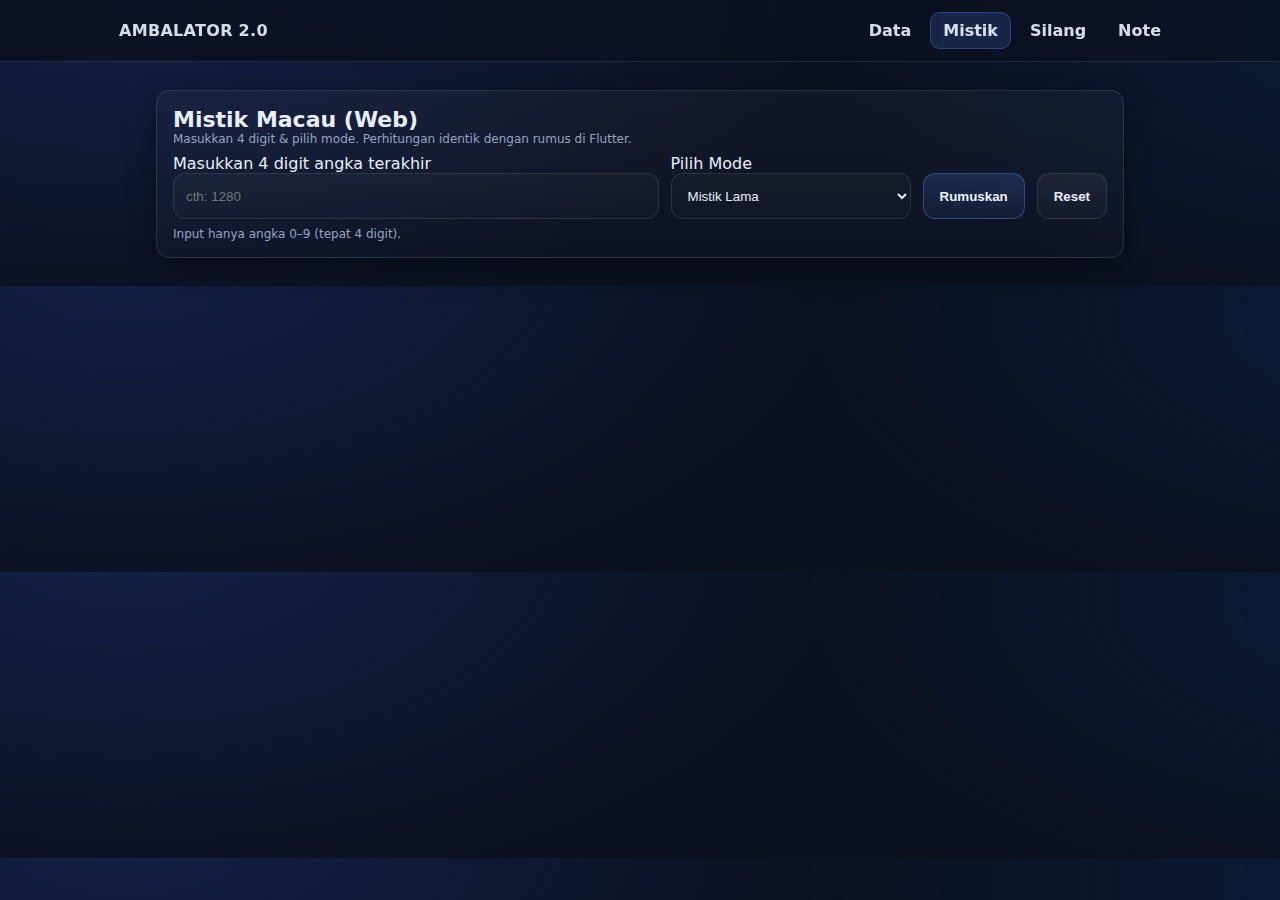
<file: mistik.html>
<!doctype html>
<html lang="id">
<head>
  <meta charset="utf-8" />
  <meta name="viewport" content="width=device-width,initial-scale=1" />
  <title>Mistik — TTM 2025</title>
  <link rel="stylesheet" href="./styles.css" />
  <link rel="icon" href="icon.png" type="image/x-icon">
  <link rel="manifest" href="/manifest.webmanifest">
  <meta name="theme-color" content="#941600">
  <meta name="mobile-web-app-capable" content="yes">
  <!-- iOS tidak ada prompt otomatis -->
  <meta name="apple-mobile-web-app-capable" content="yes">
  <link rel="apple-touch-icon" href="/icons/icon-192.png">
  
</head>
<body>
  <header class="site-header">
    <nav class="nav" id="site-nav">
      <a class="brand" href="./">AMBALATOR 2.0</a>
      <button class="burger" id="nav-toggle" aria-label="Buka menu" aria-controls="nav-list" aria-expanded="false">
        <span></span>
      </button>
      <ul id="nav-list">
        <li><a href="./">Data</a></li>
        <li><a href="./mistik.html" class="active">Mistik</a></li>
        <li><a href="./silang.html">Silang</a></li>
        <li><a href="./note.html">Note</a></li>
        <button id="btnInstall" hidden>Install App</button>

      </ul>
      
    </nav>
  </header>

  <main class="mistik-wrap">
    <section class="card">
      <div class="mistik-header">
        <div>
          <h1>Mistik Macau (Web)</h1>
          <p class="mistik-sub">Masukkan 4 digit & pilih mode. Perhitungan identik dengan rumus di Flutter.</p>
        </div>
      </div>

      <div class="form-grid" style="margin-top:8px">
        <div>
          <label for="angka" class="controls label">Masukkan 4 digit angka terakhir</label>
          <input id="angka" class="input" type="text" inputmode="numeric" maxlength="4" placeholder="cth: 1280" />
        </div>
        <div>
          <label for="mode" class="controls label">Pilih Mode</label>
          <select id="mode" class="select">
            <option value="lama" selected>Mistik Lama</option>
            <option value="baru">Mistik Baru</option>
          </select>
        </div>
        <button id="btnHitung" class="btn" type="button">Rumuskan</button>
        <button id="btnReset" class="btn secondary" type="button">Reset</button>
      </div>

      <small class="hint">Input hanya angka 0–9 (tepat 4 digit).</small>
    </section>

    <section id="hasilWrap" class="card result-card" style="display:none">
      <h2>Hasil Rumus</h2>
      <div class="result-sub">Format: Digit → Indeks → Mistik → Final (final atau final-1)</div>
      <div class="result-table" style="margin-top:8px">
        <table>
          <thead>
            <tr>
              <th class="center">Digit</th>
              <th class="center">Indeks</th>
              <th class="center">Mistik</th>
              <th class="center">Final</th>
            </tr>
          </thead>
          <tbody id="tbodyHasil"></tbody>
        </table>
      </div>
    </section>
  </main>

  <script>
    // Burger toggle
    (function(){
      const nav = document.getElementById('site-nav');
      const btn = document.getElementById('nav-toggle');
      const list = document.getElementById('nav-list');
      if(!nav || !btn || !list) return;
      btn.addEventListener('click', () => {
        const open = nav.classList.toggle('open');
        btn.setAttribute('aria-expanded', open ? 'true':'false');
      });
    })();

    // Logika mistik
    const mistikLama={0:1,1:0,2:5,3:8,4:7,5:2,6:9,7:4,8:3,9:6};
    const mistikBaru={0:8,1:7,2:6,3:9,4:5,5:4,6:2,7:1,8:0,9:3};
    const indeks={1:6,2:7,3:8,4:9,5:0,6:1,7:2,8:3,9:4,0:5};

    const $=(s)=>document.querySelector(s);
    const elAngka=$('#angka'), elMode=$('#mode'), btnHitung=$('#btnHitung'), btnReset=$('#btnReset');
    const wrap=$('#hasilWrap'), tbody=$('#tbodyHasil');

    elAngka.addEventListener('input',()=>{ elAngka.value=elAngka.value.replace(/\D/g,'').slice(0,4); });

    function hitung(){
      const input=elAngka.value;
      if(!/^\d{4}$/.test(input)){ alert('Masukkan 4 digit angka yang benar'); elAngka.focus(); return; }
      const digits=input.split('').map(d=>+d), mode=elMode.value;
      tbody.innerHTML='';
      digits.forEach(d=>{
        const fi=indeks[d];
        const mv=(mode==='lama'?mistikLama[fi]:mistikBaru[fi]);
        const fv=indeks[mv], alt=(fv-1+10)%10;
        const tr=document.createElement('tr');
        [d,fi,mv,`${fv} atau ${alt}`].forEach(v=>{
          const td=document.createElement('td'); td.className='center'; td.textContent=v; tr.appendChild(td);
        });
        tbody.appendChild(tr);
      });
      wrap.style.display='block'; elAngka.blur();
    }

    btnHitung.addEventListener('click',hitung);
    btnReset.addEventListener('click',()=>{ elAngka.value=''; tbody.innerHTML=''; wrap.style.display='none'; elAngka.focus(); });
    elAngka.addEventListener('keydown',e=>{ if(e.key==='Enter'){ e.preventDefault(); hitung(); } });

    // ===== KEY LOCALSTORAGE =====
  const KEY_MISTIK = "amb_mistik_v1";

function saveMistik() {
  const data = {
    angka: elAngka.value,
    mode: elMode.value,
    hasil: tbody.innerHTML,
    visible: wrap.style.display === "block"
  };
  localStorage.setItem(KEY_MISTIK, JSON.stringify(data));
}

function loadMistik() {
  try {
    const raw = localStorage.getItem(KEY_MISTIK);
    if (!raw) return;
    const data = JSON.parse(raw);
    if (data.angka) elAngka.value = data.angka;
    if (data.mode) elMode.value = data.mode;
    if (data.hasil) {
      tbody.innerHTML = data.hasil;
      if (data.visible) wrap.style.display = "block";
    }
  } catch {}
}

// panggil saat hitung
function hitung() {
  const input = elAngka.value;
  if (!/^\d{4}$/.test(input)) {
    alert("Masukkan 4 digit angka yang benar");
    elAngka.focus();
    return;
  }
  const digits = input.split("").map((d) => +d),
    mode = elMode.value;
  tbody.innerHTML = "";
  digits.forEach((d) => {
    const fi = indeks[d];
    const mv = mode === "lama" ? mistikLama[fi] : mistikBaru[fi];
    const fv = indeks[mv],
      alt = (fv - 1 + 10) % 10;
    const tr = document.createElement("tr");
    [d, fi, mv, `${fv} atau ${alt}`].forEach((v) => {
      const td = document.createElement("td");
      td.className = "center";
      td.textContent = v;
      tr.appendChild(td);
    });
    tbody.appendChild(tr);
  });
  wrap.style.display = "block";
  elAngka.blur();
  saveMistik(); // simpan state
}

btnHitung.addEventListener("click", hitung);

btnReset.addEventListener("click", () => {
  elAngka.value = "";
  tbody.innerHTML = "";
  wrap.style.display = "none";
  elAngka.focus();
  localStorage.removeItem(KEY_MISTIK);
});

// simpan saat input berubah
elAngka.addEventListener("input", () => saveMistik());
elMode.addEventListener("change", () => saveMistik());

// init
loadMistik();
  </script>
</body>
</html>
</file>
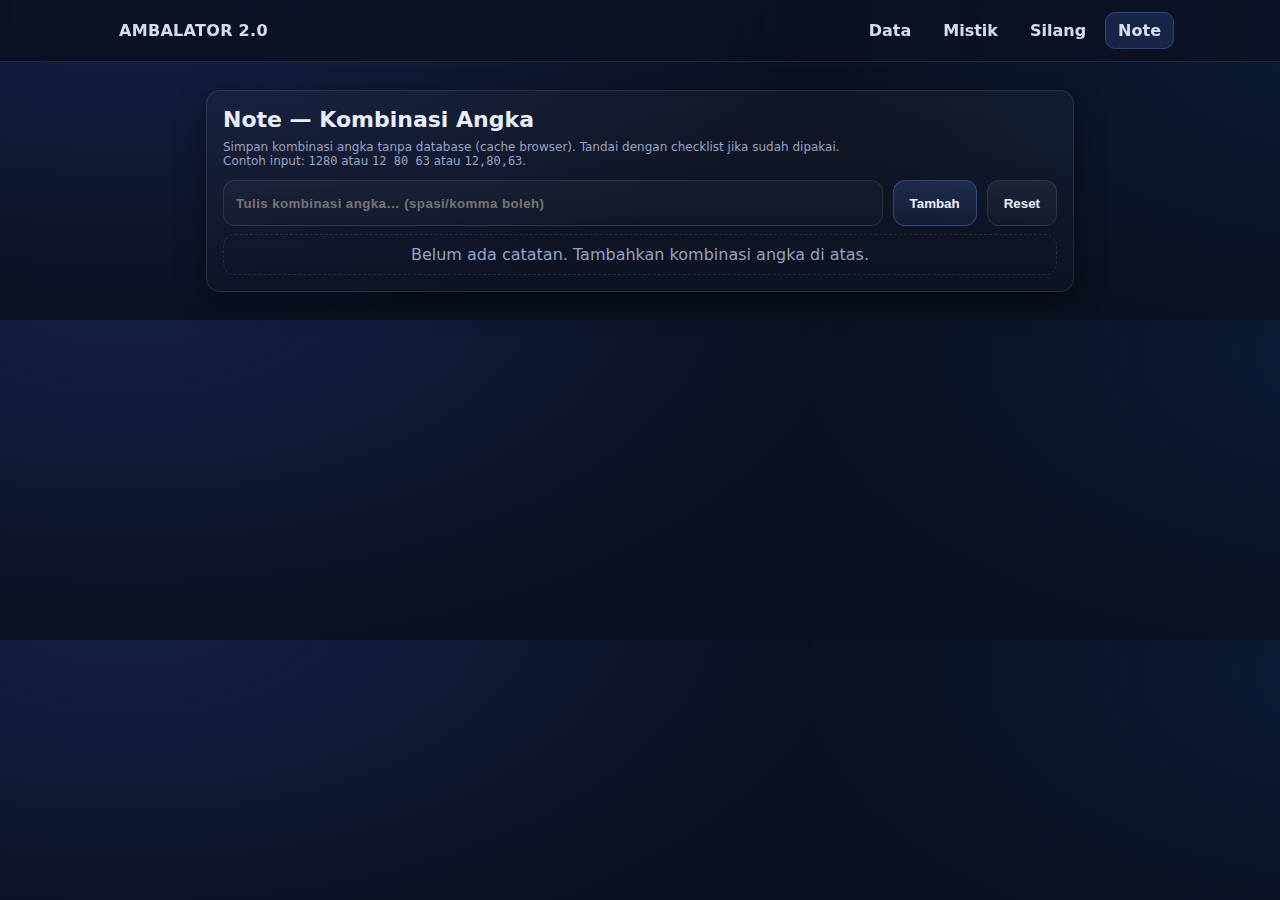
<file: note.html>
<!doctype html>
<html lang="id">
<head>
  <meta charset="utf-8" />
  <meta name="viewport" content="width=device-width,initial-scale=1" />
  <title>Note — TTM 2025</title>
  <link rel="stylesheet" href="./styles.css" />
  <link rel="icon" href="icon.png" type="image/x-icon">
  <link rel="manifest" href="/manifest.webmanifest">
  <meta name="theme-color" content="#941600">
  <meta name="mobile-web-app-capable" content="yes">
  <!-- iOS tidak ada prompt otomatis -->
  <meta name="apple-mobile-web-app-capable" content="yes">
  <link rel="apple-touch-icon" href="/icons/icon-192.png">
  
</head>
<body>
  <header class="site-header">
    <nav class="nav" id="site-nav">
      <a class="brand" href="./">AMBALATOR 2.0</a>
      <button class="burger" id="nav-toggle" aria-label="Buka menu" aria-controls="nav-list" aria-expanded="false">
        <span></span>
      </button>
      <ul id="nav-list">
        <li><a href="./">Data</a></li>
        <li><a href="./mistik.html">Mistik</a></li>
        <li><a href="./silang.html">Silang</a></li>
        <li><a href="./note.html" class="active">Note</a></li>
        <button id="btnInstall" hidden>Install App</button>

      </ul>
    </nav>
  </header>

  <main class="note-wrap">
    <section class="card">
      <h1 style="margin:0 0 8px;font-size:22px">Note — Kombinasi Angka</h1>
      <p class="hint" style="margin:0 0 12px">
        Simpan kombinasi angka tanpa database (cache browser). Tandai dengan checklist jika sudah dipakai. <br/>
        Contoh input: <code>1280</code> atau <code>12 80 63</code> atau <code>12,80,63</code>.
      </p>

      <form class="note-form" id="note-form" autocomplete="off">
        <input id="note-input" class="note-input" placeholder="Tulis kombinasi angka… (spasi/komma boleh)" />
        <button class="note-btn" id="btn-add" type="submit">Tambah</button>
        <button class="note-btn reset" id="btn-reset" type="button">Reset</button>
      </form>

      <div class="note-list" id="note-list">
        <!-- render items here -->
      </div>

      <div class="note-empty" id="note-empty" style="display:none">
        Belum ada catatan. Tambahkan kombinasi angka di atas.
      </div>
    </section>
  </main>

  <script>
    // burger
    (function(){
      const nav=document.getElementById('site-nav'), btn=document.getElementById('nav-toggle');
      if(!nav||!btn) return;
      btn.addEventListener('click',()=>{ nav.classList.toggle('open'); btn.setAttribute('aria-expanded', nav.classList.contains('open')); });
    })();

    // ===== NOTE logic (localStorage) =====
    const KEY='amb_notes_v1';
    /** @type {{id:string,text:string,done:boolean,created:number}[]} */
    let items = [];

    const $ = (s)=>document.querySelector(s);
    const form = $('#note-form');
    const input = $('#note-input');
    const listEl = $('#note-list');
    const emptyEl = $('#note-empty');
    const btnReset = $('#btn-reset');

    function load(){
      try{
        const raw = localStorage.getItem(KEY);
        items = raw ? JSON.parse(raw) : [];
      }catch(e){ items = []; }
    }
    function save(){
      localStorage.setItem(KEY, JSON.stringify(items));
    }

    function normalizeText(t){
      // keep digits, space, comma; collapse spaces; trim commas/spaces
      return (t||'')
        .replace(/[^\d,\s]/g,'')
        .replace(/\s+/g,' ')
        .replace(/,\s*/g,',')
        .trim()
        .replace(/^,|,$/g,'');
    }

    function render(){
      listEl.innerHTML='';
      if(!items.length){
        emptyEl.style.display='block';
        return;
      }
      emptyEl.style.display='none';
      // latest first
      const sorted = [...items].sort((a,b)=>b.created - a.created);
      sorted.forEach(it=>{
        const row = document.createElement('div');
        row.className='note-item';
        row.dataset.id = it.id;

        const cb = document.createElement('input');
        cb.type='checkbox';
        cb.checked = !!it.done;
        cb.setAttribute('aria-label','Tandai sudah dipakai');

        const text = document.createElement('div');
        text.className='note-text' + (it.done ? ' done':'');
        text.textContent = it.text;

        const meta = document.createElement('div');
        meta.className='note-meta';
        const d = new Date(it.created);
        meta.textContent = d.toLocaleString();

        const actions = document.createElement('div');
        actions.className='note-actions';
        const del = document.createElement('button');
        del.className='note-icon-btn';
        del.type='button';
        del.title='Hapus item';
        del.textContent='✕';

        actions.appendChild(del);

        const left = document.createElement('div');
        left.style.display='grid';
        left.style.gridTemplateColumns='auto 1fr';
        left.style.alignItems='center';
        left.style.gap='10px';
        left.appendChild(cb);
        left.appendChild(text);

        row.appendChild(left);
        row.appendChild(meta);
        row.appendChild(actions);

        listEl.appendChild(row);
      });
    }

    function addItem(txt){
      const clean = normalizeText(txt);
      if(!clean){ input.focus(); return; }
      items.push({ id:crypto.randomUUID?.() || String(Date.now()+Math.random()), text:clean, done:false, created:Date.now() });
      save(); render(); input.value=''; input.focus();
    }

    function toggleDone(id, done){
      const it = items.find(x=>x.id===id);
      if(!it) return;
      it.done = !!done;
      save(); render();
    }

    function removeItem(id){
      items = items.filter(x=>x.id!==id);
      save(); render();
    }

    function resetAll(){
      if(!confirm('Hapus semua Note?')) return;
      items = [];
      save(); render();
    }

    // events
    form.addEventListener('submit', (e)=>{ e.preventDefault(); addItem(input.value); });
    btnReset.addEventListener('click', resetAll);

    listEl.addEventListener('click', (e)=>{
      const row = e.target.closest('.note-item');
      if(!row) return;
      const id = row.dataset.id;
      if(e.target.matches('input[type="checkbox"]')){
        toggleDone(id, e.target.checked);
      } else if(e.target.matches('.note-icon-btn')){
        removeItem(id);
      }
    });

    // init
    load(); render();
  </script>
</body>
</html>
</file>
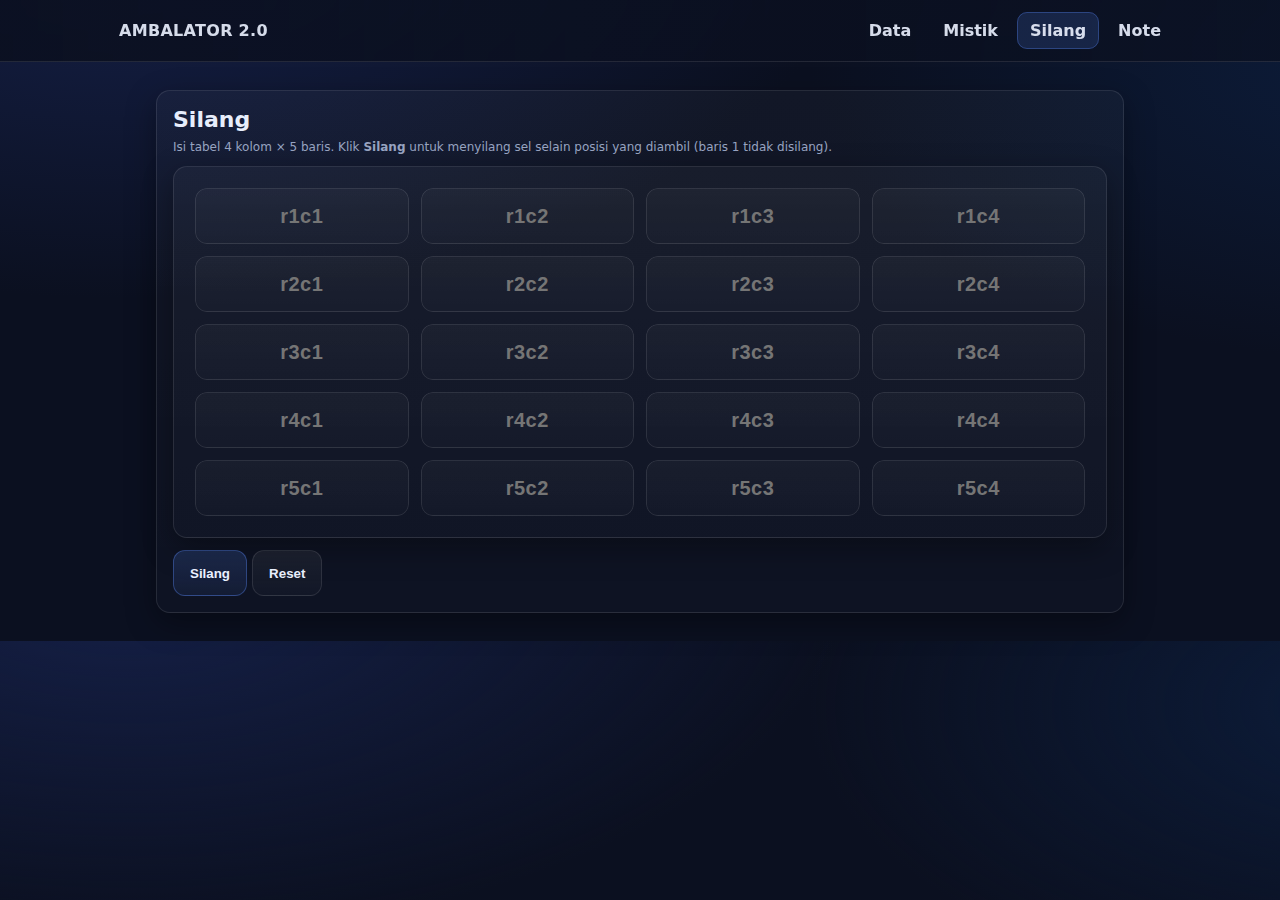
<file: silang.html>
<!doctype html>
<html lang="id">
<head>
  <meta charset="utf-8" />
  <meta name="viewport" content="width=device-width,initial-scale=1" />
  <title>Silang — TTM 2025</title>
  <link rel="stylesheet" href="./styles.css" />
  <link rel="icon" href="icon.png" type="image/x-icon">
  <link rel="manifest" href="/manifest.webmanifest">
  <meta name="theme-color" content="#941600">
  <meta name="mobile-web-app-capable" content="yes">
  <!-- iOS tidak ada prompt otomatis -->
  <meta name="apple-mobile-web-app-capable" content="yes">
  <link rel="apple-touch-icon" href="/icons/icon-192.png">
  
</head>
<body>
  <header class="site-header">
    <nav class="nav" id="site-nav">
      <a class="brand" href="./">AMBALATOR 2.0</a>
      <button class="burger" id="nav-toggle" aria-label="Buka menu" aria-controls="nav-list" aria-expanded="false">
        <span></span>
      </button>
      <ul id="nav-list">
        <li><a href="./">Data</a></li>
        <li><a href="./mistik.html" >Mistik</a></li>
        <li><a href="./silang.html" class="active">Silang</a></li>
        <li><a href="./note.html">Note</a></li>
        <button id="btnInstall" hidden>Install App</button>
      </ul>
      
    </nav>
  </header>

  <main class="silang-wrap">
    <section class="card">
      <h1 style="margin:0 0 8px;font-size:22px">Silang</h1>
      <p class="hint" style="margin:0 0 12px">
        Isi tabel 4 kolom × 5 baris. Klik <b>Silang</b> untuk menyilang sel selain posisi yang diambil (baris 1 tidak disilang).
      </p>

      <div class="silang-grid">
        <table class="silang-table" id="silang-table" aria-label="Tabel Silang 4x5">
          <tbody>
            <!-- Row 1 (tidak disilang) -->
            <tr>
              <td><div class="cell"><input class="silang-input" data-row="1" data-col="1" placeholder="r1c1" inputmode="numeric" pattern="[0-9]*" /></div></td>
              <td><div class="cell"><input class="silang-input" data-row="1" data-col="2" placeholder="r1c2" inputmode="numeric" pattern="[0-9]*" /></div></td>
              <td><div class="cell"><input class="silang-input" data-row="1" data-col="3" placeholder="r1c3" inputmode="numeric" pattern="[0-9]*" /></div></td>
              <td><div class="cell"><input class="silang-input" data-row="1" data-col="4" placeholder="r1c4" inputmode="numeric" pattern="[0-9]*" /></div></td>
            </tr>
            <!-- Row 2 -->
            <tr>
              <td><div class="cell strike"><input class="silang-input" data-row="2" data-col="1" placeholder="r2c1" inputmode="numeric" pattern="[0-9]*" /></div></td>
              <td><div class="cell strike"><input class="silang-input" data-row="2" data-col="2" placeholder="r2c2" inputmode="numeric" pattern="[0-9]*" /></div></td>
              <td><div class="cell strike"><input class="silang-input" data-row="2" data-col="3" placeholder="r2c3" inputmode="numeric" pattern="[0-9]*" /></div></td>
              <td><div class="cell strike"><input class="silang-input" data-row="2" data-col="4" placeholder="r2c4" inputmode="numeric" pattern="[0-9]*" /></div></td>
            </tr>
            <!-- Row 3 -->
            <tr>
              <td><div class="cell strike"><input class="silang-input" data-row="3" data-col="1" placeholder="r3c1" inputmode="numeric" pattern="[0-9]*" /></div></td>
              <td><div class="cell strike"><input class="silang-input" data-row="3" data-col="2" placeholder="r3c2" inputmode="numeric" pattern="[0-9]*" /></div></td>
              <td><div class="cell strike"><input class="silang-input" data-row="3" data-col="3" placeholder="r3c3" inputmode="numeric" pattern="[0-9]*" /></div></td>
              <td><div class="cell strike"><input class="silang-input" data-row="3" data-col="4" placeholder="r3c4" inputmode="numeric" pattern="[0-9]*" /></div></td>
            </tr>
            <!-- Row 4 -->
            <tr>
              <td><div class="cell strike"><input class="silang-input" data-row="4" data-col="1" placeholder="r4c1" inputmode="numeric" pattern="[0-9]*" /></div></td>
              <td><div class="cell strike"><input class="silang-input" data-row="4" data-col="2" placeholder="r4c2" inputmode="numeric" pattern="[0-9]*" /></div></td>
              <td><div class="cell strike"><input class="silang-input" data-row="4" data-col="3" placeholder="r4c3" inputmode="numeric" pattern="[0-9]*" /></div></td>
              <td><div class="cell strike"><input class="silang-input" data-row="4" data-col="4" placeholder="r4c4" inputmode="numeric" pattern="[0-9]*" /></div></td>
            </tr>
            <!-- Row 5 -->
            <tr>
              <td><div class="cell strike"><input class="silang-input" data-row="5" data-col="1" placeholder="r5c1" inputmode="numeric" pattern="[0-9]*" /></div></td>
              <td><div class="cell strike"><input class="silang-input" data-row="5" data-col="2" placeholder="r5c2" inputmode="numeric" pattern="[0-9]*" /></div></td>
              <td><div class="cell strike"><input class="silang-input" data-row="5" data-col="3" placeholder="r5c3" inputmode="numeric" pattern="[0-9]*" /></div></td>
              <td><div class="cell strike"><input class="silang-input" data-row="5" data-col="4" placeholder="r5c4" inputmode="numeric" pattern="[0-9]*" /></div></td>
            </tr>
          </tbody>
        </table>
      </div>

      <div class="actions" style="margin-top:12px">
        <button id="btnSilang" class="btn" type="button">Silang</button>
        <button id="btnClear" class="btn secondary" type="button">Reset</button>
      </div>
    </section>

    <section id="hasil" class="card" style="display:none">
      <h2 style="margin:0 0 8px;font-size:18px">Hasil Pengambilan</h2>
      <div class="chips" id="chips"></div>
      <small class="hint" id="note"></small>
    </section>
  </main>

  <script>
    // burger
    (function(){
      const nav=document.getElementById('site-nav'), btn=document.getElementById('nav-toggle');
      if(!nav||!btn) return;
      btn.addEventListener('click',()=>{ nav.classList.toggle('open'); btn.setAttribute('aria-expanded', nav.classList.contains('open')); });
    })();

    // ===== Silang logic =====
    const picks = [
      [2,2],[2,4],
      [3,1],[3,3],
      [4,2],[4,4],
      [5,1],[5,3]
    ];

    const table = document.getElementById('silang-table');
    const btnSilang = document.getElementById('btnSilang');
    const btnClear = document.getElementById('btnClear');
    const hasilWrap = document.getElementById('hasil');
    const chips = document.getElementById('chips');
    const note = document.getElementById('note');

    const $cell = (r,c)=> table.querySelector(`.silang-input[data-row="${r}"][data-col="${c}"]`)?.parentElement;
    const $val  = (r,c)=> table.querySelector(`.silang-input[data-row="${r}"][data-col="${c}"]`)?.value.trim() || '';

    function forEachInput(cb){
      table.querySelectorAll('.silang-input').forEach(inp=>{
        cb(inp, Number(inp.dataset.row), Number(inp.dataset.col));
      });
    }

    function clearStrikes(){
      table.querySelectorAll('.cell.strike').forEach(cell=>cell.classList.remove('animate'));
    }

    function doStrikes(){
      forEachInput((inp,r,c)=>{
        if (r===1) return;                     // baris 1: jangan disilang
        const cell = inp.parentElement;        // .cell
        const keep = picks.some(([pr,pc])=> pr===r && pc===c);
        if (!keep && cell.classList.contains('strike')){
          cell.classList.remove('animate');    // reset bila ada
          void cell.offsetWidth;               // reflow untuk retrigger animasi
          cell.classList.add('animate');       // jalankan animasi
        }
      });
    }

    function compute(){
      const taken = picks.map(([r,c])=> $val(r,c)).filter(Boolean);
      chips.innerHTML='';
      if (!taken.length){ hasilWrap.style.display='none'; return; }
      taken.forEach(v=>{
        const el=document.createElement('span'); el.className='chip'; el.textContent=v; chips.appendChild(el);
      });
      note.textContent='Diambil dari posisi: (2,2), (2,4), (3,1), (3,3), (4,2), (4,4), (5,1), (5,3). Baris pertama tidak disilang & tidak diambil.';
      hasilWrap.style.display='block';
    }

    btnSilang.addEventListener('click', ()=>{
      clearStrikes();
      doStrikes();
      setTimeout(compute, 350); // beri waktu animasi
    });

    btnClear.addEventListener('click', ()=>{
      forEachInput(inp=> inp.value='');
      clearStrikes();
      hasilWrap.style.display='none';
    });

    // Input hanya angka
    table.addEventListener('input', (e)=>{
      if(!(e.target instanceof HTMLInputElement)) return;
      e.target.value = e.target.value.replace(/[^\d]/g,'');
    });

    // Enter = fokus ke input berikutnya
    table.addEventListener('keydown', (e)=>{
      if(e.key!=='Enter') return;
      e.preventDefault();
      const inputs = Array.from(table.querySelectorAll('.silang-input'));
      const i = inputs.indexOf(e.target);
      if (i>=0 && i<inputs.length-1) inputs[i+1].focus();
    });

    // ===== KEY LOCALSTORAGE =====
  const KEY_SILANG = "amb_silang_v1";

function saveSilang() {
  const data = {};
  forEachInput((inp, r, c) => {
    data[`r${r}c${c}`] = inp.value;
  });
  data.hasil = chips.innerHTML;
  data.note = note.textContent;
  data.visible = hasilWrap.style.display === "block";
  localStorage.setItem(KEY_SILANG, JSON.stringify(data));
}

function loadSilang() {
  try {
    const raw = localStorage.getItem(KEY_SILANG);
    if (!raw) return;
    const data = JSON.parse(raw);
    forEachInput((inp, r, c) => {
      const key = `r${r}c${c}`;
      if (data[key]) inp.value = data[key];
    });
    if (data.hasil) chips.innerHTML = data.hasil;
    if (data.note) note.textContent = data.note;
    if (data.visible) hasilWrap.style.display = "block";
  } catch {}
}

// override compute untuk simpan
function compute() {
  const taken = picks.map(([r, c]) => $val(r, c)).filter(Boolean);
  chips.innerHTML = "";
  if (!taken.length) {
    hasilWrap.style.display = "none";
    localStorage.removeItem(KEY_SILANG);
    return;
  }
  taken.forEach((v) => {
    const el = document.createElement("span");
    el.className = "chip";
    el.textContent = v;
    chips.appendChild(el);
  });
  note.textContent =
    "Diambil dari posisi: (2,2), (2,4), (3,1), (3,3), (4,2), (4,4), (5,1), (5,3). Baris pertama tidak disilang & tidak diambil.";
  hasilWrap.style.display = "block";
  saveSilang();
}

// simpan tiap input change
table.addEventListener("input", () => saveSilang());

btnClear.addEventListener("click", () => {
  forEachInput((inp) => (inp.value = ""));
  clearStrikes();
  hasilWrap.style.display = "none";
  localStorage.removeItem(KEY_SILANG);
});

// init
loadSilang();
  </script>
</body>
</html>
</file>
<file: styles.css>
/* ===== Theme (gelap modern) ===== */
:root{
    --bg:#0b1020; --surface:#0f162e; --ink:#e8eefc; --muted:#97a3c0;
    --brand:#5b8cff; --accent:#00e0a4; --ring:rgba(255,255,255,.10);
    --radius:14px; --shadow:0 10px 30px rgba(0,0,0,.35);
  }
  
  *{box-sizing:border-box}
  html,body{
    margin:0; font-family:ui-sans-serif,system-ui,-apple-system,Segoe UI,Roboto,Inter,Arial;
    color:var(--ink);
    background:
      radial-gradient(1200px 600px at 10% -10%, #152048 0%, transparent 60%),
      radial-gradient(1200px 600px at 110% 10%, #0c1c3a 0%, transparent 50%),
      var(--bg);
  }
  
  /* ===== Shell ===== */
  .container{max-width:1100px;margin:28px auto;padding:0 16px}
  .card{
    background:linear-gradient(180deg,rgba(255,255,255,.03),rgba(255,255,255,.015));
    border:1px solid var(--ring); border-radius:var(--radius); box-shadow:var(--shadow); padding:16px;
  }
  
  /* ===== Header + Nav (burger on mobile) ===== */
  .site-header{
    position:sticky;top:0;z-index:50;
    background:linear-gradient(90deg,rgba(11,16,32,.90),rgba(11,16,32,.70));
    border-bottom:1px solid var(--ring); backdrop-filter:blur(10px);
  }
  .nav{
    max-width:1100px;margin:0 auto;padding:12px 16px;
    display:flex;align-items:center;gap:12px;flex-wrap:wrap;
  }
  .brand{margin-right:auto;color:var(--ink);text-decoration:none;font-weight:800;letter-spacing:.3px}
  .nav ul{list-style:none;display:flex;gap:6px;flex-wrap:wrap;margin:0;padding:0}
  .nav a{
    color:var(--ink);text-decoration:none;font-weight:600;opacity:.92;
    padding:8px 12px;border-radius:10px;border:1px solid transparent;
    transition:opacity .15s,background .15s,border-color .15s,color .15s;
  }
  .nav a:hover{opacity:1;background:rgba(255,255,255,.06)}
  .nav a.active{background:rgba(91,140,255,.18);border-color:rgba(91,140,255,.35);color:#eaf0ff}
  
  /* Burger button */
  .burger{
    display:none; width:40px;height:40px;border-radius:10px;border:1px solid var(--ring);
    background:linear-gradient(180deg,rgba(255,255,255,.06),rgba(255,255,255,.02));
    align-items:center;justify-content:center;cursor:pointer;
  }
  .burger span, .burger::before, .burger::after{
    content:""; display:block; width:18px; height:2px; background:var(--ink); border-radius:2px;
    transition:transform .18s ease, opacity .18s ease;
  }
  .burger::before{transform:translateY(-6px)}
  .burger::after{transform:translateY(6px)}
  .nav.open .burger span{opacity:0}
  .nav.open .burger::before{transform:translateY(0) rotate(45deg)}
  .nav.open .burger::after{transform:translateY(0) rotate(-45deg)}
  @media (max-width: 760px){
    .burger{display:inline-flex}
    .nav ul{
      display:none; width:100%; flex-direction:column; gap:8px; padding-top:8px;
      border-top:1px solid var(--ring);
    }
    .nav.open ul{display:flex}
    .nav a{padding:10px 12px}
  }
  
  /* ===== Controls Card (index) ===== */
  .controls{margin-bottom:16px}
  .controls .row{
    display:grid;
    grid-template-columns:120px 1fr 200px 1fr 110px 200px auto;
    gap:12px; align-items:end;
  }
  @media (max-width:1100px){ .controls .row{grid-template-columns:120px 1fr 110px 1fr} }
  @media (max-width:780px){ .controls .row{grid-template-columns:1fr; align-items:stretch} }
  .controls label{font-size:12px;color:var(--muted);display:block;margin-bottom:6px}
  .controls select, .controls input[type="search"]{
    width:100%;height:42px;padding:0 12px;border-radius:12px;border:1px solid var(--ring);
    background:linear-gradient(180deg,rgba(255,255,255,.03),rgba(255,255,255,.015));
    color:var(--ink);outline:none;transition:border-color .15s,box-shadow .15s;
  }
  .controls select:focus, .controls input[type="search"]:focus{
    border-color:rgba(91,140,255,.60); box-shadow:0 0 0 3px rgba(91,140,255,.22);
  }
  .controls #reload{
    height:42px;padding:0 16px;border-radius:12px;border:1px solid rgba(0,224,164,.35);
    background:linear-gradient(180deg,rgba(0,224,164,.18),rgba(0,224,164,.08));
    color:#dffff3;font-weight:800;cursor:pointer;justify-self:start;
    transition:transform .02s,filter .15s,border-color .15s;
  }
  .controls #reload:hover{filter:brightness(1.05);border-color:rgba(0,224,164,.55)}
  .controls #reload:active{transform:translateY(1px)}
  .hint{display:block;margin-top:8px;color:var(--muted);font-size:12px}
  
  /* ===== Table LOOK (index – struktur asli dipertahankan) ===== */
  .table-wrap{
    overflow:auto;border-radius:var(--radius);border:1px solid var(--ring);
    box-shadow:var(--shadow);background:linear-gradient(180deg,rgba(255,255,255,.03),rgba(255,255,255,.01));
    padding:10px;
  }
  #data-table{width:100%;border-collapse:collapse;font-size:14px}
  #data-table thead{background:rgba(255,255,255,.03)}
  #data-table thead th{
    padding:12px 14px;text-align:left;font-weight:600;font-size:13px;color:var(--muted);
    border-bottom:1px solid var(--ring);white-space:nowrap;
  }
  #data-table tbody td{
    padding:12px 14px;border-bottom:1px solid var(--ring);color:var(--ink);
    font-variant-numeric:tabular-nums;
  }
  #data-table tbody tr:hover{background:rgba(255,255,255,.04);transition:background .2s}
  #data-table tbody tr:last-child td{border-bottom:none}
  #data-table .center{text-align:center;color:var(--muted);font-style:italic}
  
  /* ===== Footer ===== */
  .site-footer{max-width:1100px;margin:24px auto 28px;padding:0 16px;color:var(--muted);font-size:12px}
  
  /* ===== Mistik ===== */
  .mistik-wrap{max-width:1000px;margin:28px auto;padding:0 16px;display:grid;gap:16px}
  .mistik-header{display:flex;align-items:center;justify-content:space-between;gap:12px}
  .mistik-header h1{margin:0;font-size:22px}
  .mistik-sub{margin:0;color:var(--muted);font-size:12px}
  .form-grid{display:grid;gap:12px;grid-template-columns:1fr 240px auto auto;align-items:end}
  @media (max-width:900px){ .form-grid{grid-template-columns:1fr 200px auto} }
  @media (max-width:680px){ .form-grid{grid-template-columns:1fr} }
  .input,.select{
    width:100%;height:46px;padding:0 12px;border-radius:12px;border:1px solid var(--ring);
    background:linear-gradient(180deg,rgba(255,255,255,.03),rgba(255,255,255,.015));
    color:var(--ink);outline:none;transition:border-color .15s,box-shadow .15s;
  }
  .input:focus,.select:focus{border-color:rgba(91,140,255,.60);box-shadow:0 0 0 3px rgba(91,140,255,.22)}
  .btn{
    height:46px;padding:0 16px;border-radius:12px;border:1px solid rgba(91,140,255,.35);
    background:linear-gradient(180deg,rgba(91,140,255,.18),rgba(91,140,255,.08));
    color:#eaf0ff;font-weight:800;cursor:pointer;transition:transform .02s,filter .15s,border-color .15s;
  }
  .btn:hover{filter:brightness(1.05);border-color:rgba(91,140,255,.55)}
  .btn:active{transform:translateY(1px)}
  .btn.secondary{border-color:var(--ring);background:linear-gradient(180deg,rgba(255,255,255,.06),rgba(255,255,255,.02));color:var(--ink)}
  .result-card h2{margin:0 0 8px;font-size:18px}
  .result-sub{color:var(--muted);font-size:12px}
  .result-table{overflow:auto;border:1px solid var(--ring);border-radius:12px;padding:8px}
  .center{text-align:center}
  
  /* ===== Silang: table responsive + precise strike ===== */
.silang-wrap{max-width:1000px;margin:28px auto;padding:0 16px;display:grid;gap:16px}
.silang-grid{
  overflow:auto; /* scroll kalau sempit */
  border:1px solid var(--ring);
  border-radius:var(--radius);
  padding:10px;
  background:linear-gradient(180deg,rgba(255,255,255,.03),rgba(255,255,255,.01));
  box-shadow:var(--shadow);
}

/* table penuh lebar, kolom rata, tetap 4 kolom */
.silang-table{
  width:100%;
  table-layout:fixed;        /* kolom stabil */
  border-collapse:separate;  /* supaya border-radius bekerja */
  border-spacing:10px;       /* jarak antar sel */
}
@media (max-width:680px){
  .silang-table{ border-spacing:8px; }
}
@media (max-width:420px){
  .silang-table{ border-spacing:6px; }
}

/* wrapper setiap input: jadi anchor animasi */
.cell{
  position:relative;
  border-radius:12px;
  overflow:hidden;     /* garis silang tidak keluar kotak */
  display:block;
  isolation:isolate;   /* jaga layer animasi */
}

/* input angka */
.silang-input{
  width:100%; height:56px;
  padding:0 12px;
  border-radius:12px;
  border:1px solid var(--ring);
  background:linear-gradient(180deg,rgba(255,255,255,.03),rgba(255,255,255,.015));
  color:var(--ink);
  text-align:center;
  font-weight:800;
  font-size:20px;
  letter-spacing:.5px;
  outline:none;
  transition:border-color .15s, box-shadow .15s;
}
.silang-input:focus{
  border-color:rgba(91,140,255,.60);
  box-shadow:0 0 0 3px rgba(91,140,255,.22);
}
@media (max-width:680px){
  .silang-input{ height:52px; font-size:18px; }
}
@media (max-width:420px){
  .silang-input{ height:48px; font-size:16px; }
}

/* chip hasil */
.chips{display:flex;flex-wrap:wrap;gap:8px}
.chip{
  padding:6px 10px;border-radius:999px;border:1px solid var(--ring);
  background:linear-gradient(180deg,rgba(255,255,255,.06),rgba(255,255,255,.02));
  font-weight:700;font-variant-numeric:tabular-nums
}

/* ===== Animasi silang yang presisi (di tengah input) ===== */
.cell.strike::before,
.cell.strike::after{
  content:"";
  position:absolute;
  left:-6%; right:-6%;       /* sedikit lebih panjang dari kotak */
  top:50%;                   /* lewat tengah angka */
  height:2px;
  background:rgba(255,255,255,.85);
  transform-origin:center;
  transform:scaleX(0) rotate(0deg);
  opacity:0;
  pointer-events:none;
  border-radius:2px;
}
.cell.strike.animate::before{
  transform:scaleX(1) rotate(35deg);
  opacity:.95;
  transition:transform .28s ease, opacity .18s ease;
}
.cell.strike.animate::after{
  transform:scaleX(1) rotate(-35deg);
  opacity:.95;
  transition:transform .28s ease .05s, opacity .18s .05s ease;
}

/* ===== Note page ===== */
.note-wrap{max-width:900px;margin:28px auto;padding:0 16px;display:grid;gap:16px}
.note-form{display:grid;grid-template-columns:1fr auto auto;gap:10px;align-items:end}
@media (max-width:640px){ .note-form{grid-template-columns:1fr; } }

.note-input{
  width:100%;height:46px;padding:0 12px;border-radius:12px;border:1px solid var(--ring);
  background:linear-gradient(180deg,rgba(255,255,255,.03),rgba(255,255,255,.015));
  color:var(--ink);outline:none;font-weight:700;letter-spacing:.4px
}
.note-input:focus{border-color:rgba(91,140,255,.60);box-shadow:0 0 0 3px rgba(91,140,255,.22)}

.note-btn{
  height:46px;padding:0 16px;border-radius:12px;border:1px solid rgba(91,140,255,.35);
  background:linear-gradient(180deg,rgba(91,140,255,.18),rgba(91,140,255,.08));
  color:#eaf0ff;font-weight:800;cursor:pointer;transition:transform .02s,filter .15s,border-color .15s
}
.note-btn:hover{filter:brightness(1.05);border-color:rgba(91,140,255,.55)}
.note-btn:active{transform:translateY(1px)}
.note-btn.reset{
  border-color:var(--ring);
  background:linear-gradient(180deg,rgba(255,255,255,.06),rgba(255,255,255,.02));
  color:var(--ink)
}

.note-list{display:flex;flex-direction:column;gap:10px;margin-top:8px}
.note-item{
  display:flex;align-items:center;gap:10px;
  padding:10px 12px;border:1px solid var(--ring);border-radius:12px;
  background:linear-gradient(180deg,rgba(255,255,255,.03),rgba(255,255,255,.015))
}
.note-item input[type="checkbox"]{
  width:18px;height:18px;border-radius:6px;border:1px solid var(--ring);accent-color:var(--brand);cursor:pointer
}
.note-text{
  flex:1; font-weight:800; letter-spacing:.3px; font-variant-numeric:tabular-nums
}
.note-text.done{opacity:.6;text-decoration:line-through}
.note-meta{font-size:11px;color:var(--muted)}
.note-actions{display:flex;gap:8px}
.note-icon-btn{
  width:36px;height:36px;border-radius:10px;border:1px solid var(--ring);
  background:linear-gradient(180deg,rgba(255,255,255,.06),rgba(255,255,255,.02));
  color:var(--ink);cursor:pointer
}
.note-empty{
  padding:10px 12px;border:1px dashed var(--ring);border-radius:12px;color:var(--muted);text-align:center
}
</file>
